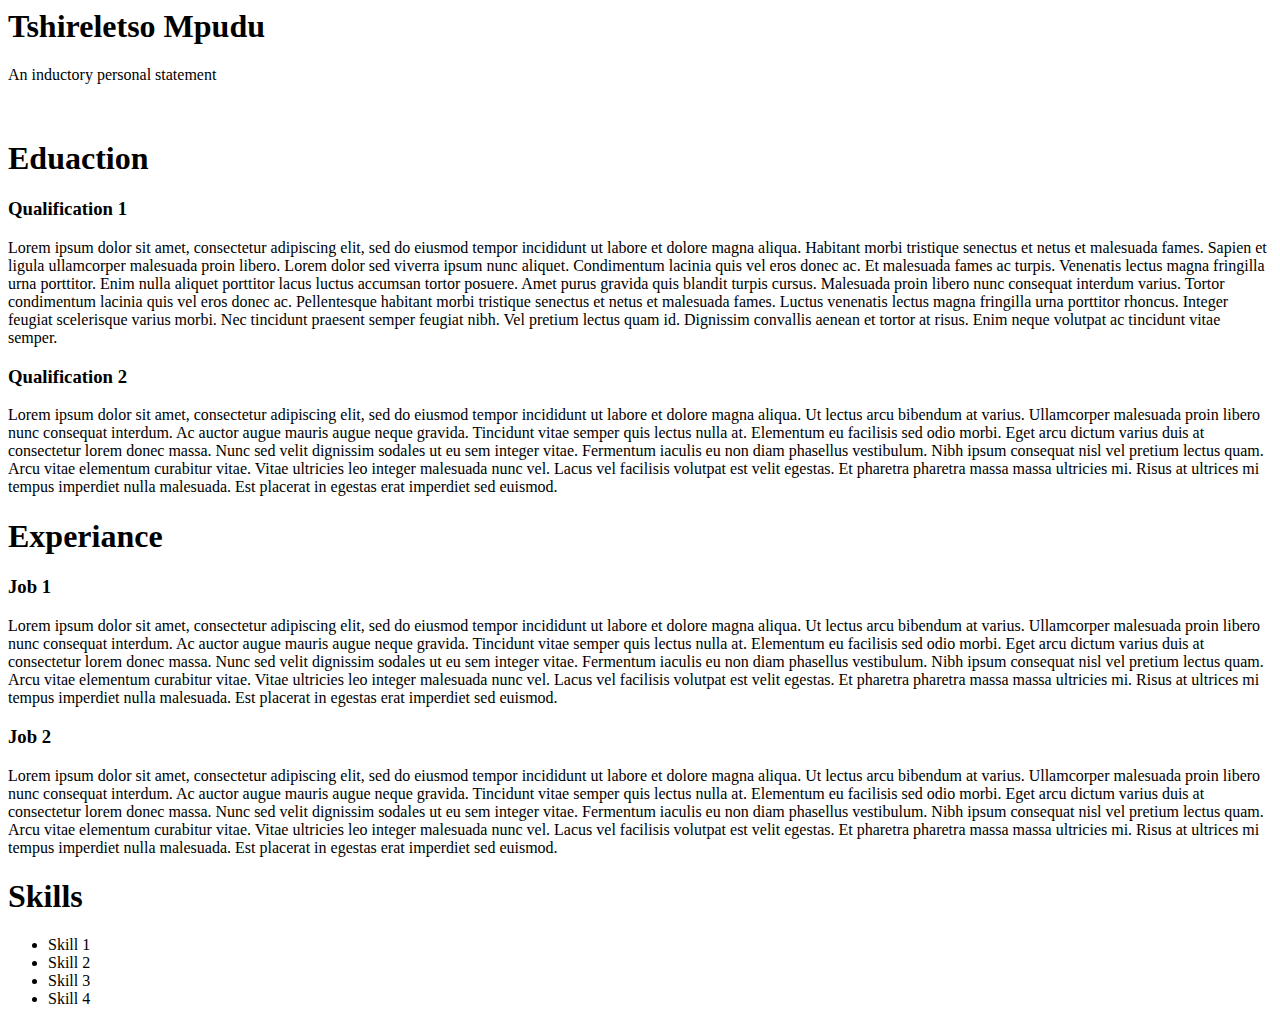
<file: Resume 1.html>
<DOCTYPE html>
    <html>
        <head>
            <title>My digital resume</title>
        </head>
        <body>
         <h1>Tshireletso Mpudu</h1> 
         <p> An inductory personal statement</p>  
        <br>
    
        <h1>Eduaction</h1>

        <h3>Qualification 1</h3>  
        <p>Lorem ipsum dolor sit amet, consectetur adipiscing elit, sed do eiusmod tempor incididunt ut labore et dolore magna aliqua. Habitant morbi tristique senectus et netus et malesuada fames. Sapien et ligula ullamcorper malesuada proin libero. Lorem dolor sed viverra ipsum nunc aliquet. Condimentum lacinia quis vel eros donec ac. Et malesuada fames ac turpis. Venenatis lectus magna fringilla urna porttitor. Enim nulla aliquet porttitor lacus luctus accumsan tortor posuere. Amet purus gravida quis blandit turpis cursus. Malesuada proin libero nunc consequat interdum varius. Tortor condimentum lacinia quis vel eros donec ac. Pellentesque habitant morbi tristique senectus et netus et malesuada fames. Luctus venenatis lectus magna fringilla urna porttitor rhoncus. Integer feugiat scelerisque varius morbi. Nec tincidunt praesent semper feugiat nibh. Vel pretium lectus quam id. Dignissim convallis aenean et tortor at risus. Enim neque volutpat ac tincidunt vitae semper.</p>
        
    <h3>Qualification 2</h3>

    <p>Lorem ipsum dolor sit amet, consectetur adipiscing elit, sed do eiusmod tempor incididunt ut labore et dolore magna aliqua. Ut lectus arcu bibendum at varius. Ullamcorper malesuada proin libero nunc consequat interdum. Ac auctor augue mauris augue neque gravida. Tincidunt vitae semper quis lectus nulla at. Elementum eu facilisis sed odio morbi. Eget arcu dictum varius duis at consectetur lorem donec massa. Nunc sed velit dignissim sodales ut eu sem integer vitae. Fermentum iaculis eu non diam phasellus vestibulum. Nibh ipsum consequat nisl vel pretium lectus quam. Arcu vitae elementum curabitur vitae. Vitae ultricies leo integer malesuada nunc vel. Lacus vel facilisis volutpat est velit egestas. Et pharetra pharetra massa massa ultricies mi. Risus at ultrices mi tempus imperdiet nulla malesuada. Est placerat in egestas erat imperdiet sed euismod.</p>
   
    <h1>Experiance</h1>

    <h3>Job 1</h3>

<p>Lorem ipsum dolor sit amet, consectetur adipiscing elit, sed do eiusmod tempor incididunt ut labore et dolore magna aliqua. Ut lectus arcu bibendum at varius. Ullamcorper malesuada proin libero nunc consequat interdum. Ac auctor augue mauris augue neque gravida. Tincidunt vitae semper quis lectus nulla at. Elementum eu facilisis sed odio morbi. Eget arcu dictum varius duis at consectetur lorem donec massa. Nunc sed velit dignissim sodales ut eu sem integer vitae. Fermentum iaculis eu non diam phasellus vestibulum. Nibh ipsum consequat nisl vel pretium lectus quam. Arcu vitae elementum curabitur vitae. Vitae ultricies leo integer malesuada nunc vel. Lacus vel facilisis volutpat est velit egestas. Et pharetra pharetra massa massa ultricies mi. Risus at ultrices mi tempus imperdiet nulla malesuada. Est placerat in egestas erat imperdiet sed euismod.</p>

<h3>Job 2</h3>

<p>Lorem ipsum dolor sit amet, consectetur adipiscing elit, sed do eiusmod tempor incididunt ut labore et dolore magna aliqua. Ut lectus arcu bibendum at varius. Ullamcorper malesuada proin libero nunc consequat interdum. Ac auctor augue mauris augue neque gravida. Tincidunt vitae semper quis lectus nulla at. Elementum eu facilisis sed odio morbi. Eget arcu dictum varius duis at consectetur lorem donec massa. Nunc sed velit dignissim sodales ut eu sem integer vitae. Fermentum iaculis eu non diam phasellus vestibulum. Nibh ipsum consequat nisl vel pretium lectus quam. Arcu vitae elementum curabitur vitae. Vitae ultricies leo integer malesuada nunc vel. Lacus vel facilisis volutpat est velit egestas. Et pharetra pharetra massa massa ultricies mi. Risus at ultrices mi tempus imperdiet nulla malesuada. Est placerat in egestas erat imperdiet sed euismod.</p>
<h1>Skills</h1>

<ul>
    <li>Skill 1</li>
    <li>Skill 2</li>
    <li>Skill 3</li>
    <li>Skill 4</li>
</ul>
        </body>
    </html>
</file>
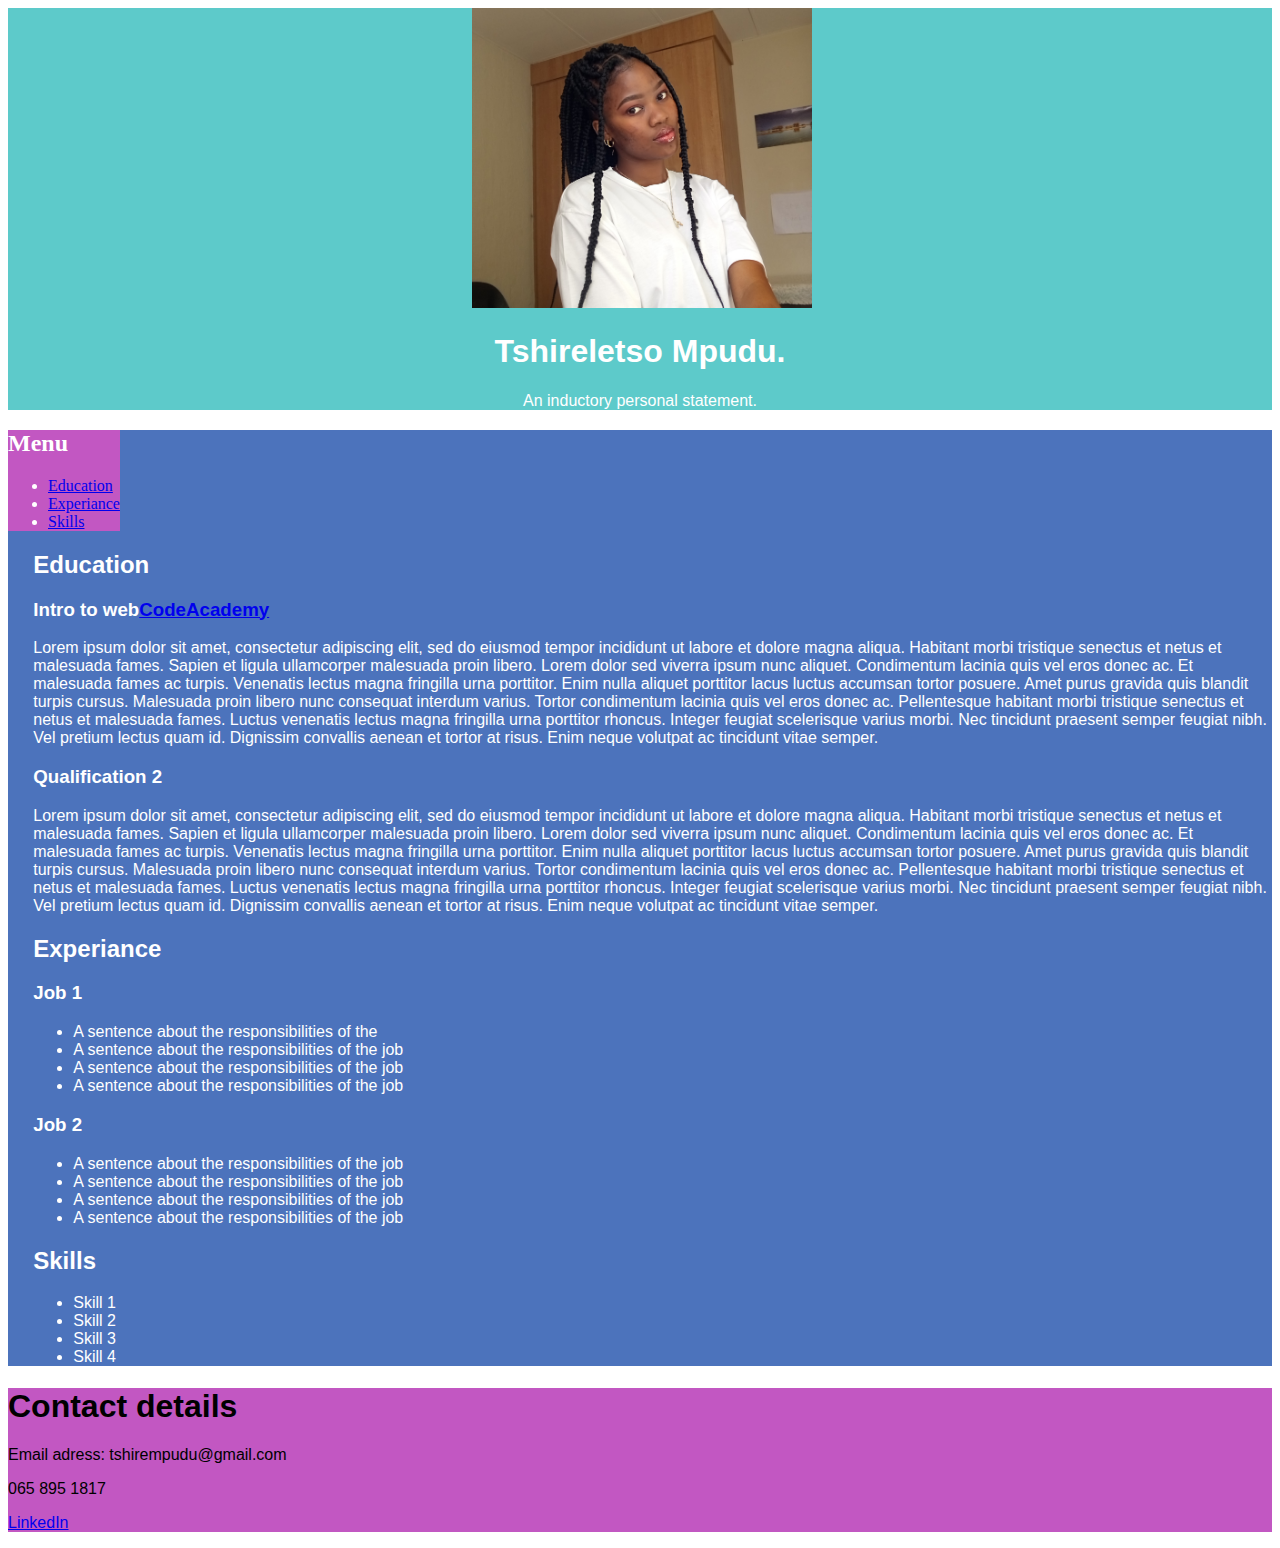
<file: Resume4.html>
<DOCTYPE! html>
    <html>
    <head>
        <!--This is the name of my title/webite's tab-->
        <title>My digital resume</title>
        <link rel="stylesheet" href="CSS/stylesheet.css" />
    </head>

    <!--Body-->
    <body>
        <header class="heading">
            <image class="myImage"></image>
            <img src="image\MY PROFILE PHOTO.JPG" alt="my profile photo" height="300px" weidth="300px">
            <h1>Tshireletso Mpudu.</h1>
            <p>An inductory personal statement.</p>
        </header>

        <!--Section-->
        <section class="content">
            <aside class="Menu">
                <!--This is to aside Menu heading and the nav content to the side-->
                <div id="nav">
                    <h2>Menu</h2>
                    <ul>
                        <li><a href="education">Education</a></li>
                        <li><a href="experiance">Experiance</a></li>
                        <li><a href="skills">Skills</a></li>
                    </ul>
                </div>
            </aside>

            <article>
                <!--This is my main content-->
                <h2 id="education">Education</h2>

                <h3>Intro to web<a href="codeacademy">CodeAcademy</a></h3>
                <p>Lorem ipsum dolor sit amet, consectetur adipiscing elit, sed do eiusmod tempor incididunt ut labore
                    et dolore magna aliqua. Habitant morbi tristique senectus et netus et malesuada fames. Sapien et
                    ligula ullamcorper malesuada proin libero. Lorem dolor sed viverra ipsum nunc aliquet. Condimentum
                    lacinia quis vel eros donec ac. Et malesuada fames ac turpis. Venenatis lectus magna fringilla urna
                    porttitor. Enim nulla aliquet porttitor lacus luctus accumsan tortor posuere. Amet purus gravida
                    quis blandit turpis cursus. Malesuada proin libero nunc consequat interdum varius. Tortor
                    condimentum lacinia quis vel eros donec ac. Pellentesque habitant morbi tristique senectus et netus
                    et malesuada fames. Luctus venenatis lectus magna fringilla urna porttitor rhoncus. Integer feugiat
                    scelerisque varius morbi. Nec tincidunt praesent semper feugiat nibh. Vel pretium lectus quam id.
                    Dignissim convallis aenean et tortor at risus. Enim neque volutpat ac tincidunt vitae semper.</p>

                <h3>Qualification 2</h3>
                <p>Lorem ipsum dolor sit amet, consectetur adipiscing elit, sed do eiusmod tempor incididunt ut labore
                    et dolore magna aliqua. Habitant morbi tristique senectus et netus et malesuada fames. Sapien et
                    ligula ullamcorper malesuada proin libero. Lorem dolor sed viverra ipsum nunc aliquet. Condimentum
                    lacinia quis vel eros donec ac. Et malesuada fames ac turpis. Venenatis lectus magna fringilla urna
                    porttitor. Enim nulla aliquet porttitor lacus luctus accumsan tortor posuere. Amet purus gravida
                    quis blandit turpis cursus. Malesuada proin libero nunc consequat interdum varius. Tortor
                    condimentum lacinia quis vel eros donec ac. Pellentesque habitant morbi tristique senectus et netus
                    et malesuada fames. Luctus venenatis lectus magna fringilla urna porttitor rhoncus. Integer feugiat
                    scelerisque varius morbi. Nec tincidunt praesent semper feugiat nibh. Vel pretium lectus quam id.
                    Dignissim convallis aenean et tortor at risus. Enim neque volutpat ac tincidunt vitae semper.</p>

                <h2>Experiance</h2>

                <h3>Job 1</h3>
                <ul>
                    <li>A sentence about the responsibilities of the</li>
                    <li>A sentence about the responsibilities of the job</li>
                    <li>A sentence about the responsibilities of the job</li>
                    <li>A sentence about the responsibilities of the job</li>
                </ul>

                <h3>Job 2</h3>
                <ul>
                    <li>A sentence about the responsibilities of the job</li>
                    <li>A sentence about the responsibilities of the job</li>
                    <li>A sentence about the responsibilities of the job</li>
                    <li>A sentence about the responsibilities of the job</li>
                </ul>

                <h2>Skills</h2>
                <ul>
                    <li>Skill 1</li>
                    <li>Skill 2</li>
                    <li>Skill 3</li>
                    <li>Skill 4</li>
                </ul>
            </article>
        </section>

        <footer>
            <!--This is the end of my website-->
            <h1>Contact details</h1>

            <p>Email adress: tshirempudu@gmail.com</p>
            <p>065 895 1817</p>
            <p><a href="linkedin">LinkedIn</a></p>
            <p></p>
        </footer>

    </body>
    </html>
</file>
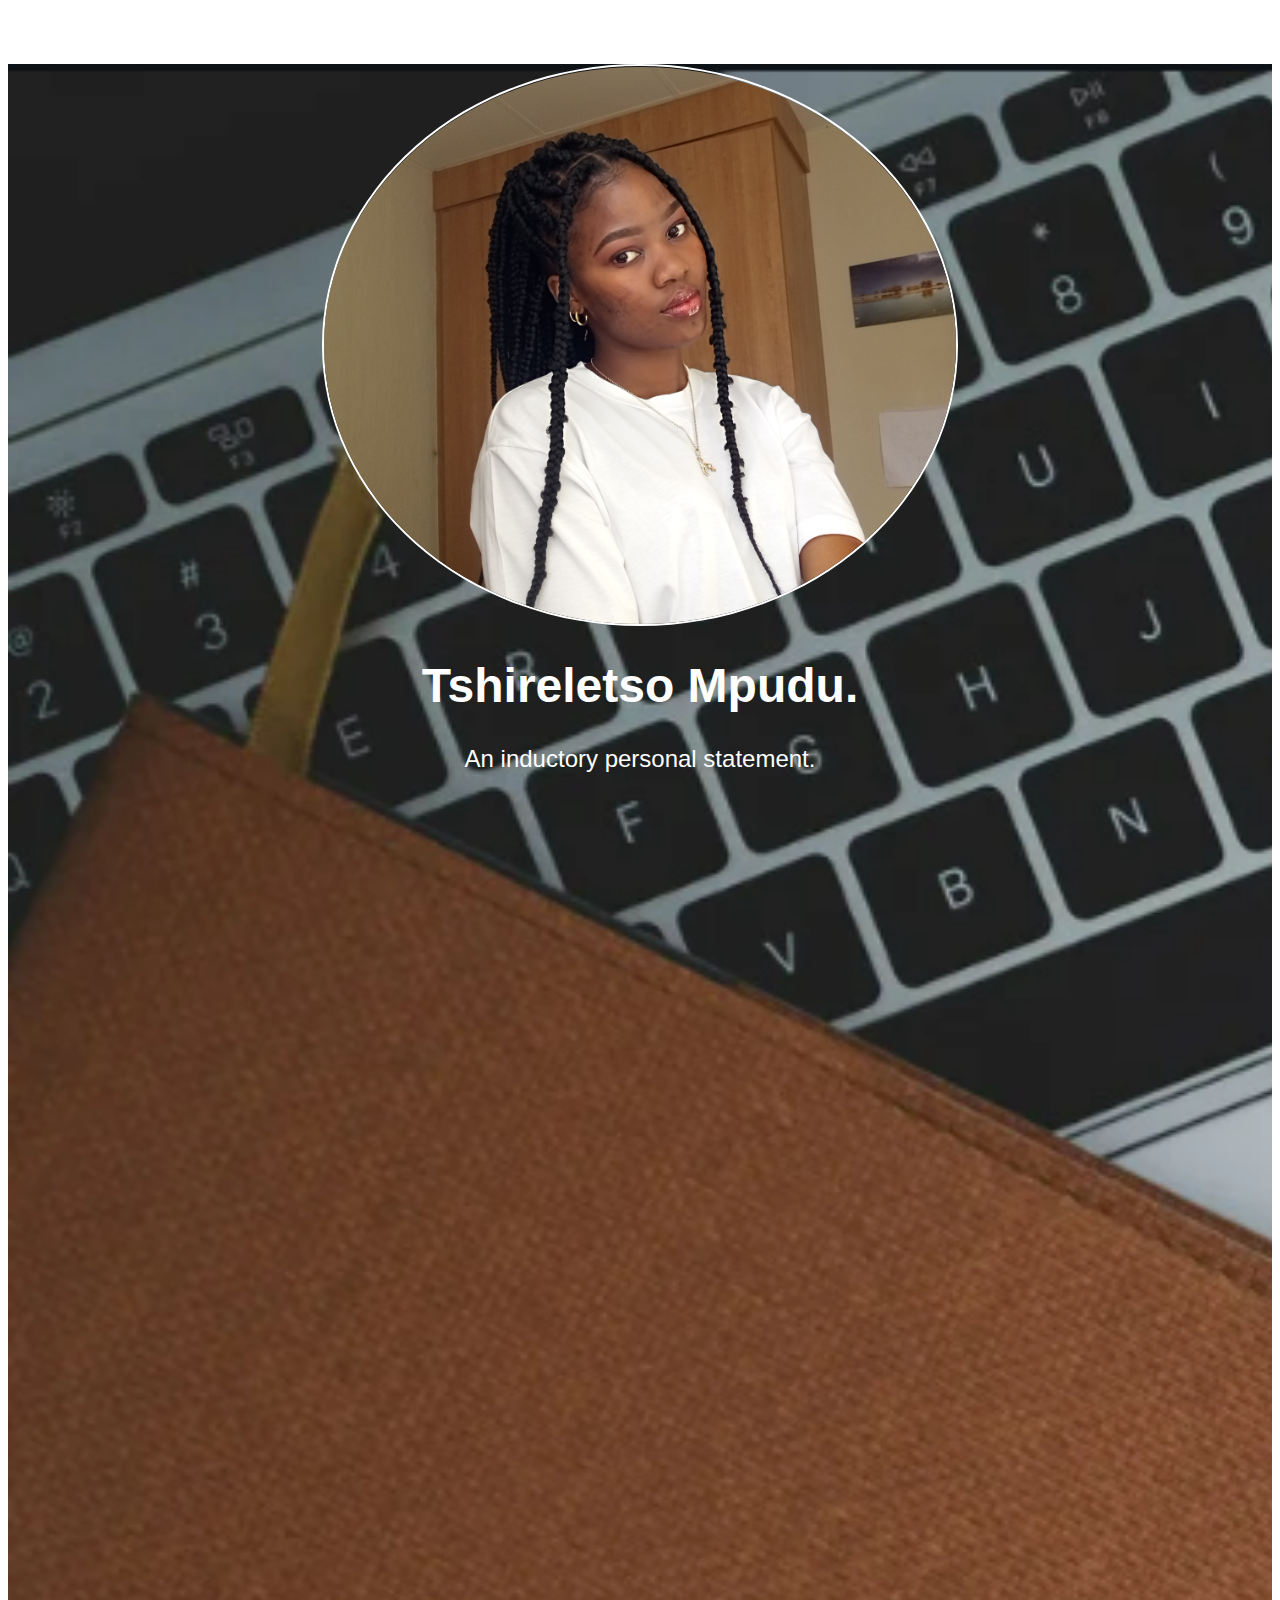
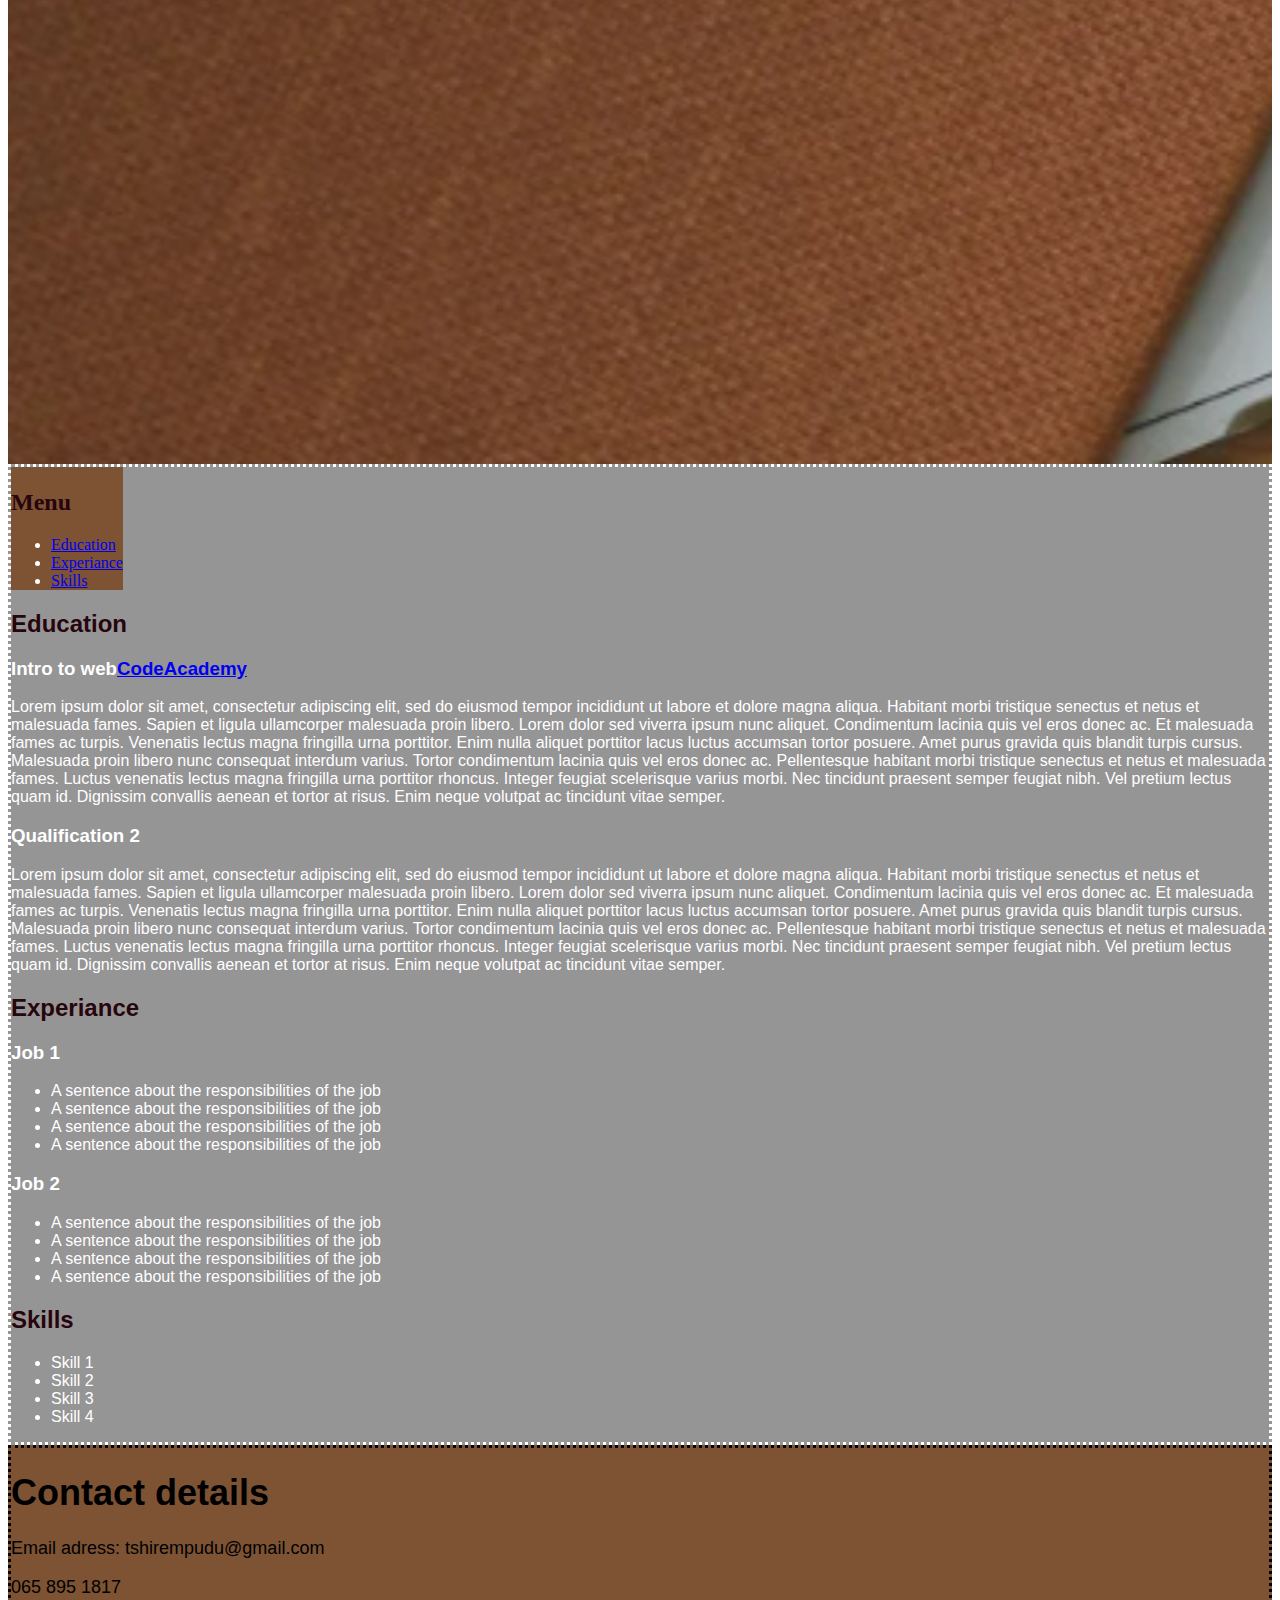
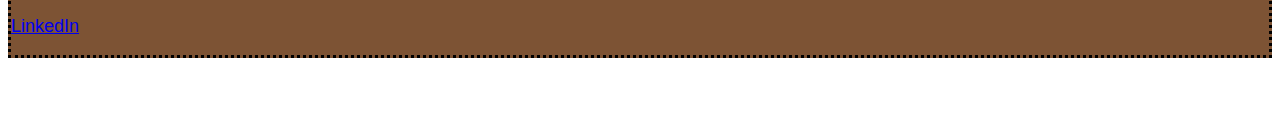
<file: Resume5.html>
<DOCTYPE! html>
    <html>
    <head>
        <!--This is the name of my title/webite's tab-->
        <title>My digital resume</title>
        <link rel="stylesheet" href="CSS/stylesheet5.css" />
    </head>
    
    <!--Body-->
    <body>
        <header class="heading">
            <!-- <image class="myImage"></image> -->
            <img src="image\MY PROFILE PHOTO.JPG" alt="my profile photo" height="35%" weidth="35%">
            <h1>Tshireletso Mpudu.</h1>
            <p>An inductory personal statement.</p>
        </header>

        <!--Section-->
        <section class="content">
            <aside class="menu">
                <!--This is to aside Menu heading and the nav content to the side-->
                <div id="nav">
                    <h2>Menu</h2>
                    <ul>
                        <li><a href="education">Education</a></li>
                        <li><a href="experiance">Experiance</a></li>
                        <li><a href="skills">Skills</a></li>
                    </ul>
                </div>
            </aside>

            <article>
                <!--This is my main content-->
                <h2 id="education">Education</h2>

                <h3>Intro to web<a href="codeacademy">CodeAcademy</a></h3>
                <p>Lorem ipsum dolor sit amet, consectetur adipiscing elit, sed do eiusmod tempor incididunt ut labore
                    et dolore magna aliqua. Habitant morbi tristique senectus et netus et malesuada fames. Sapien et
                    ligula ullamcorper malesuada proin libero. Lorem dolor sed viverra ipsum nunc aliquet. Condimentum
                    lacinia quis vel eros donec ac. Et malesuada fames ac turpis. Venenatis lectus magna fringilla urna
                    porttitor. Enim nulla aliquet porttitor lacus luctus accumsan tortor posuere. Amet purus gravida
                    quis blandit turpis cursus. Malesuada proin libero nunc consequat interdum varius. Tortor
                    condimentum lacinia quis vel eros donec ac. Pellentesque habitant morbi tristique senectus et netus
                    et malesuada fames. Luctus venenatis lectus magna fringilla urna porttitor rhoncus. Integer feugiat
                    scelerisque varius morbi. Nec tincidunt praesent semper feugiat nibh. Vel pretium lectus quam id.
                    Dignissim convallis aenean et tortor at risus. Enim neque volutpat ac tincidunt vitae semper.</p>

                <h3>Qualification 2</h3>
                <p>Lorem ipsum dolor sit amet, consectetur adipiscing elit, sed do eiusmod tempor incididunt ut labore
                    et dolore magna aliqua. Habitant morbi tristique senectus et netus et malesuada fames. Sapien et
                    ligula ullamcorper malesuada proin libero. Lorem dolor sed viverra ipsum nunc aliquet. Condimentum
                    lacinia quis vel eros donec ac. Et malesuada fames ac turpis. Venenatis lectus magna fringilla urna
                    porttitor. Enim nulla aliquet porttitor lacus luctus accumsan tortor posuere. Amet purus gravida
                    quis blandit turpis cursus. Malesuada proin libero nunc consequat interdum varius. Tortor
                    condimentum lacinia quis vel eros donec ac. Pellentesque habitant morbi tristique senectus et netus
                    et malesuada fames. Luctus venenatis lectus magna fringilla urna porttitor rhoncus. Integer feugiat
                    scelerisque varius morbi. Nec tincidunt praesent semper feugiat nibh. Vel pretium lectus quam id.
                    Dignissim convallis aenean et tortor at risus. Enim neque volutpat ac tincidunt vitae semper.</p>

                <h2>Experiance</h2>

                <h3>Job 1</h3>
                <ul>
                    <li>A sentence about the responsibilities of the job</li>
                    <li>A sentence about the responsibilities of the job</li>
                    <li>A sentence about the responsibilities of the job</li>
                    <li>A sentence about the responsibilities of the job</li>
                </ul>

                <h3>Job 2</h3>
                <ul>
                    <li>A sentence about the responsibilities of the job</li>
                    <li>A sentence about the responsibilities of the job</li>
                    <li>A sentence about the responsibilities of the job</li>
                    <li>A sentence about the responsibilities of the job</li>
                </ul>

                <h2>Skills</h2>
                <ul>
                    <li>Skill 1</li>
                    <li>Skill 2</li>
                    <li>Skill 3</li>
                    <li>Skill 4</li>
                </ul>
            </article>
        </section>

        <footer>
            <!--This is the end of my website-->
            <h1>Contact details</h1>

            <p>Email adress: tshirempudu@gmail.com</p>
            <p>065 895 1817</p>
            <p><a href="linkedin">LinkedIn</a></p>
        </footer>

    </body>
    </html>
</file>
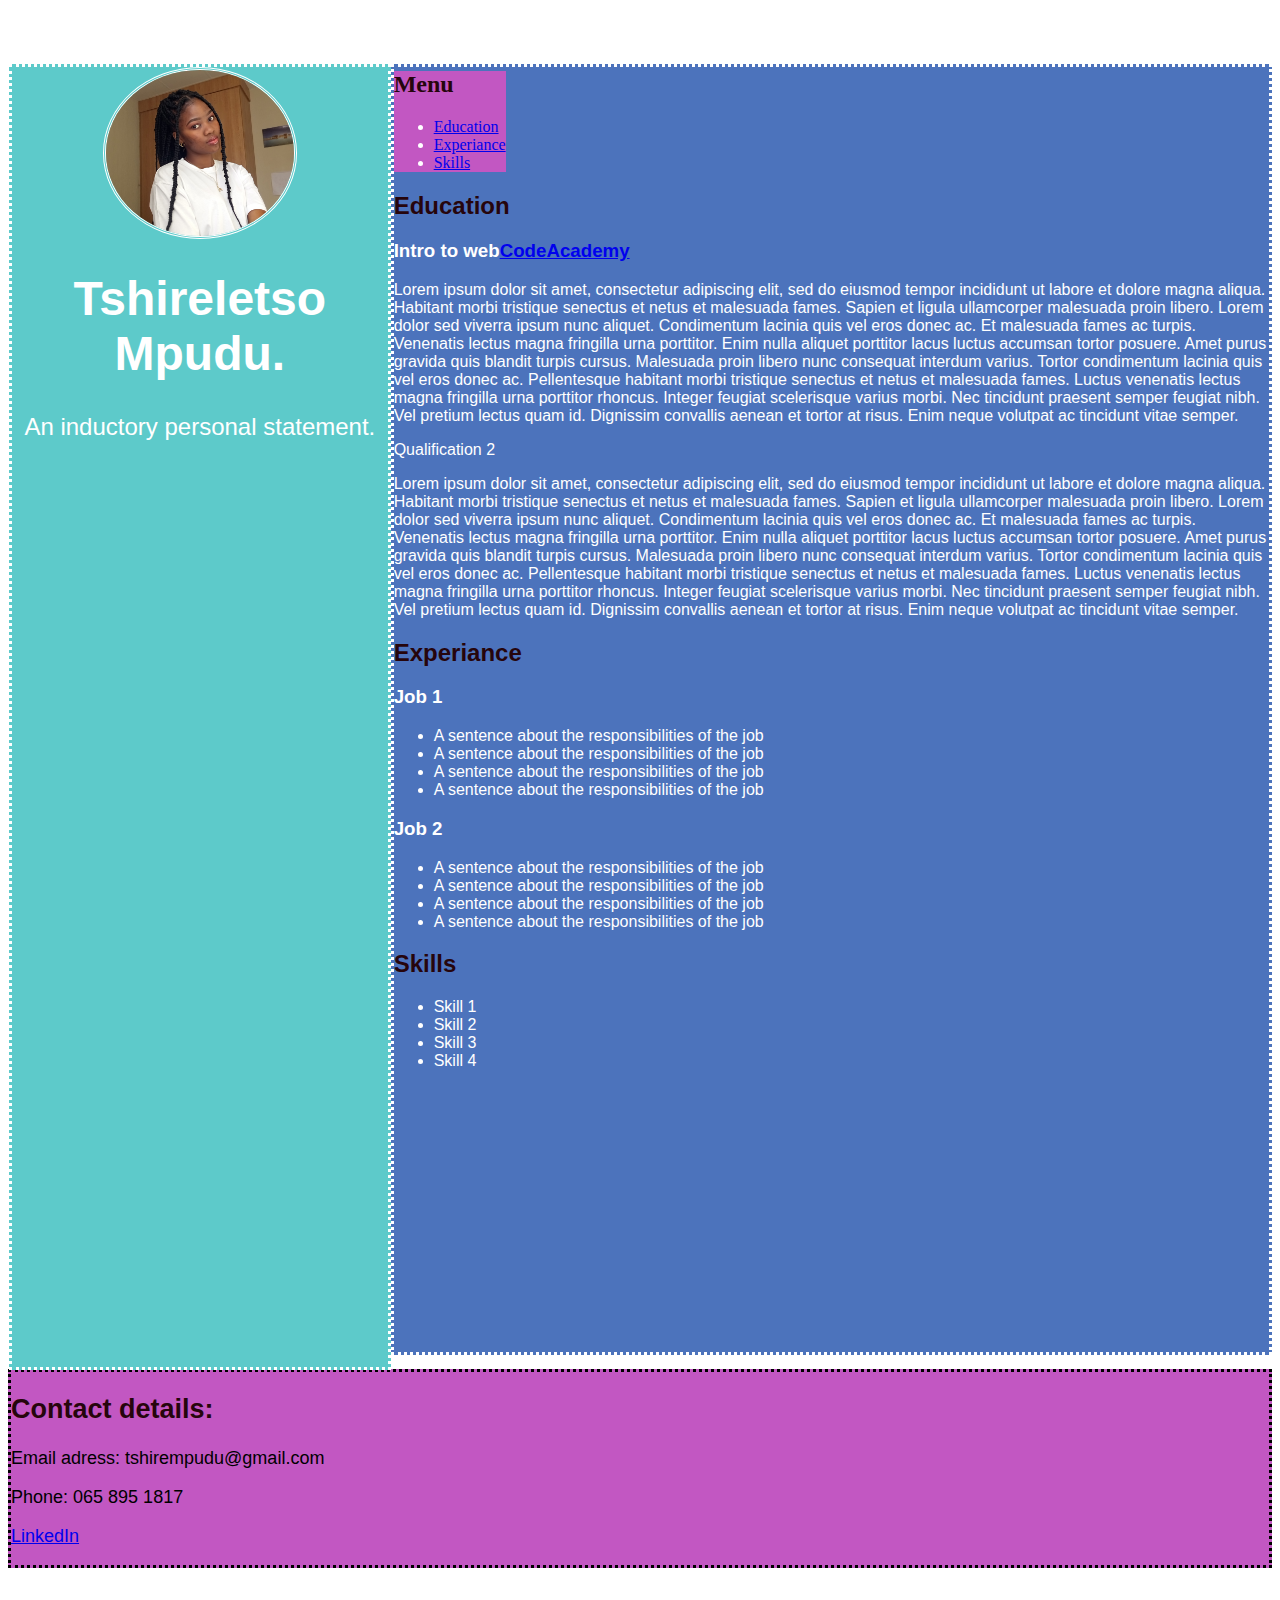
<file: Resume6.html>
<DOCTYPE! html>
    <html>

    <head>
        <!--This is the name of my title/webite's tab-->
        <title>My digital resume</title>
        <link rel="stylesheet" href="CSS\stylesheet3.css" />
    </head>

    <!--Body-->

    <body>
        <section class="split1" id="bottomCover">
            <!--This slpits both of my sections-->
            <section>
                <header class="heading">
                    <!-- <image class="myImage"></image> -->
                    <img src="image\MY PROFILE PHOTO.JPG" alt="my profile photo" height="100%" weidth="100%">
                    <h1>Tshireletso Mpudu.</h1>
                    <p>An inductory personal statement.</p>
                    </div>
                </header>

            </section>

            <!--Section-->
            <section class="content">
                <aside class="menu">
                    <!--This is to aside Menu heading and the nav content to the side-->
                    <div id="nav">
                        <h2>Menu</h2>
                        <ul>
                            <li><a href="#education">Education</a></li>
                            <li><a href="#experiance">Experiance</a></li>
                            <li><a href="#skills">Skills</a></li>
                        </ul>
                    </div>
                </aside>

                <article>
                    <!--This is my main content-->
                    <h2 id="education">Education</h2>

                    <h3>Intro to web<a href="codeacademy">CodeAcademy</a></h3>
                    <p>Lorem ipsum dolor sit amet, consectetur adipiscing elit, sed do eiusmod tempor incididunt ut
                        labore
                        et dolore magna aliqua. Habitant morbi tristique senectus et netus et malesuada fames. Sapien et
                        ligula ullamcorper malesuada proin libero. Lorem dolor sed viverra ipsum nunc aliquet.
                        Condimentum
                        lacinia quis vel eros donec ac. Et malesuada fames ac turpis. Venenatis lectus magna fringilla
                        urna
                        porttitor. Enim nulla aliquet porttitor lacus luctus accumsan tortor posuere. Amet purus gravida
                        quis blandit turpis cursus. Malesuada proin libero nunc consequat interdum varius. Tortor
                        condimentum lacinia quis vel eros donec ac. Pellentesque habitant morbi tristique senectus et
                        netus
                        et malesuada fames. Luctus venenatis lectus magna fringilla urna porttitor rhoncus. Integer
                        feugiat
                        scelerisque varius morbi. Nec tincidunt praesent semper feugiat nibh. Vel pretium lectus quam
                        id.
                        Dignissim convallis aenean et tortor at risus. Enim neque volutpat ac tincidunt vitae semper.
                    </p>

                    <h3n>Qualification 2</h3>
                        <p>Lorem ipsum dolor sit amet, consectetur adipiscing elit, sed do eiusmod tempor incididunt ut
                            labore
                            et dolore magna aliqua. Habitant morbi tristique senectus et netus et malesuada fames.
                            Sapien et
                            ligula ullamcorper malesuada proin libero. Lorem dolor sed viverra ipsum nunc aliquet.
                            Condimentum
                            lacinia quis vel eros donec ac. Et malesuada fames ac turpis. Venenatis lectus magna
                            fringilla
                            urna
                            porttitor. Enim nulla aliquet porttitor lacus luctus accumsan tortor posuere. Amet purus
                            gravida
                            quis blandit turpis cursus. Malesuada proin libero nunc consequat interdum varius. Tortor
                            condimentum lacinia quis vel eros donec ac. Pellentesque habitant morbi tristique senectus
                            et
                            netus
                            et malesuada fames. Luctus venenatis lectus magna fringilla urna porttitor rhoncus. Integer
                            feugiat
                            scelerisque varius morbi. Nec tincidunt praesent semper feugiat nibh. Vel pretium lectus
                            quam
                            id.
                            Dignissim convallis aenean et tortor at risus. Enim neque volutpat ac tincidunt vitae
                            semper.
                        </p>

                        <h2>Experiance</h2>

                        <h3>Job 1</h3>
                        <ul>
                            <li>A sentence about the responsibilities of the job</li>
                            <li>A sentence about the responsibilities of the job</li>
                            <li>A sentence about the responsibilities of the job</li>
                            <li>A sentence about the responsibilities of the job</li>
                        </ul>

                        <h3>Job 2</h3>
                        <ul>
                            <li>A sentence about the responsibilities of the job</li>
                            <li>A sentence about the responsibilities of the job</li>
                            <li>A sentence about the responsibilities of the job</li>
                            <li>A sentence about the responsibilities of the job</li>
                        </ul>

                        <h2>Skills</h2>
                        <ul>
                            <li>Skill 1</li>
                            <li>Skill 2</li>
                            <li>Skill 3</li>
                            <li>Skill 4</li>
                        </ul>
                </article>
            </section>
        </section>

        <footer>
            <!--This is the end of my website-->
            <h2>Contact details:</h2>

            <p>Email adress: tshirempudu@gmail.com</p>
            <p>Phone: 065 895 1817</p>
            <p><a href="linkedin">LinkedIn</a></p>
        </footer>
    </body>

    </html>
</file>
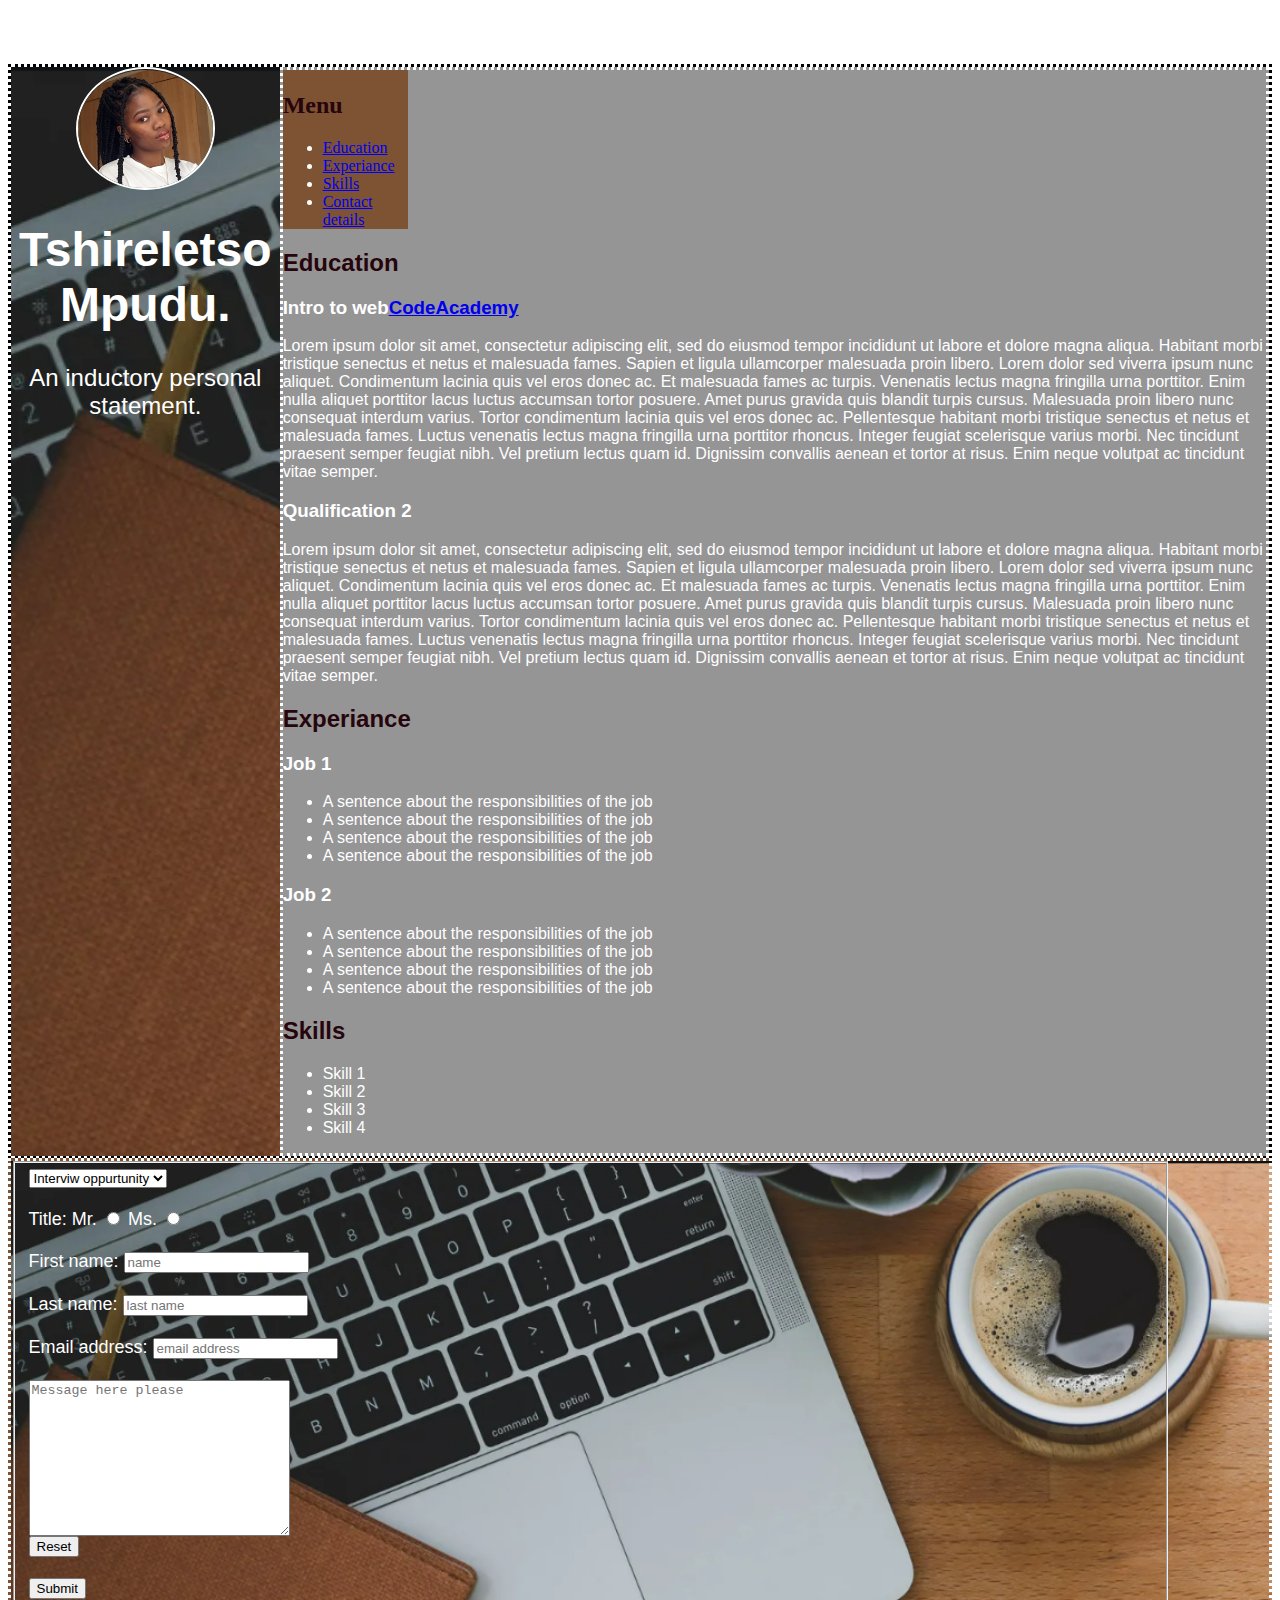
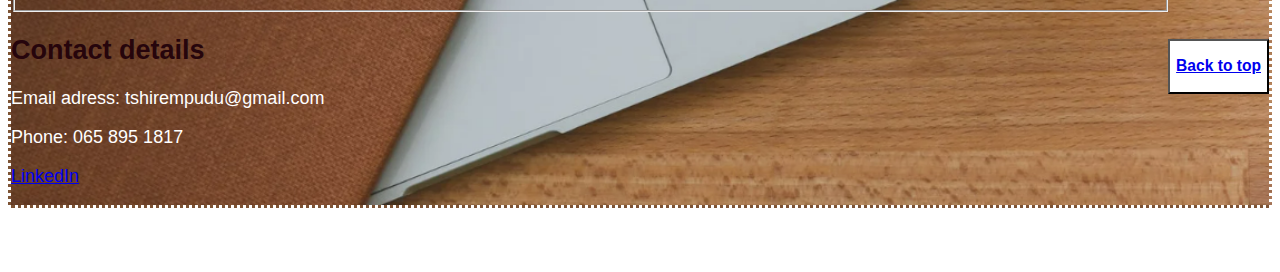
<file: Resume7-2.html>
<DOCTYPE! html>
    <html>

    <head>
        <!--This is the name of my title/webite's tab-->
        <title>My digital resume</title>
        <link rel="stylesheet" href="CSS\stylesheet7-2.css" />

    </head>

    <!--Body-->
    <body>
        <section class="split1" id="bottomCover">
            <!--This slpits both of my sections-->
            <section>
                <header class="heading">
                    <!--Optimising my profile photo-->
                    <picture>
                        <source srcset="./image/default.jpg" media="(max-width: 900px)">
                        <source srcset="./image/small.jpg" media="(max-width: 1350px)">
                        <img src="./image/profile.JPG" alt="profile" width="50%" height="50%"> 
                    </picture>
                    
                    <h1>Tshireletso Mpudu.</h1>
                    <p>An inductory personal statement.</p>
                    </div>
                </header>
            </section>

            <!--Section-->
            <section class="content">
                <aside class="menu">
                    <!--This is to aside Menu heading and the nav content to the side-->
                    <div id="nav">
                        <h2>Menu</h2>
                        <ul>
                            <li><a href="#education">Education</a></li>
                            <li><a href="#experiance">Experiance</a></li>
                            <li><a href="#skills">Skills</a></li>
                            <li><a href="#contact details">Contact details</a></li>
                        </ul>
                    </div>
                </aside>

                <article>
                    <!--This is my main content-->
                    <h2 id="education">Education</h2>
                    
                    <h3>Intro to web<a href="codeacademy">CodeAcademy</a></h3>
                    <p>Lorem ipsum dolor sit amet, consectetur adipiscing elit, sed do eiusmod tempor incididunt ut
                        labore
                        et dolore magna aliqua. Habitant morbi tristique senectus et netus et malesuada fames.
                        Sapien et
                        ligula ullamcorper malesuada proin libero. Lorem dolor sed viverra ipsum nunc aliquet.
                        Condimentum
                        lacinia quis vel eros donec ac. Et malesuada fames ac turpis. Venenatis lectus magna
                        fringilla
                        urna
                        porttitor. Enim nulla aliquet porttitor lacus luctus accumsan tortor posuere. Amet purus
                        gravida
                        quis blandit turpis cursus. Malesuada proin libero nunc consequat interdum varius. Tortor
                        condimentum lacinia quis vel eros donec ac. Pellentesque habitant morbi tristique senectus
                        et
                        netus
                        et malesuada fames. Luctus venenatis lectus magna fringilla urna porttitor rhoncus. Integer
                        feugiat
                        scelerisque varius morbi. Nec tincidunt praesent semper feugiat nibh. Vel pretium lectus
                        quam
                        id.
                        Dignissim convallis aenean et tortor at risus. Enim neque volutpat ac tincidunt vitae
                        semper.
                    </p>

                    <h3>Qualification 2</h3>

                    <p>Lorem ipsum dolor sit amet, consectetur adipiscing elit, sed do eiusmod tempor incididunt
                        ut
                        labore
                        et dolore magna aliqua. Habitant morbi tristique senectus et netus et malesuada fames.
                        Sapien et
                        ligula ullamcorper malesuada proin libero. Lorem dolor sed viverra ipsum nunc aliquet.
                        Condimentum
                        lacinia quis vel eros donec ac. Et malesuada fames ac turpis. Venenatis lectus magna
                        fringilla
                        urna
                        porttitor. Enim nulla aliquet porttitor lacus luctus accumsan tortor posuere. Amet purus
                        gravida
                        quis blandit turpis cursus. Malesuada proin libero nunc consequat interdum varius.
                        Tortor
                        condimentum lacinia quis vel eros donec ac. Pellentesque habitant morbi tristique
                        senectus et
                        netus
                        et malesuada fames. Luctus venenatis lectus magna fringilla urna porttitor rhoncus.
                        Integer
                        feugiat
                        scelerisque varius morbi. Nec tincidunt praesent semper feugiat nibh. Vel pretium lectus
                        quam
                        id.
                        Dignissim convallis aenean et tortor at risus. Enim neque volutpat ac tincidunt vitae
                        semper.
                    </p>

                    <h2 id="experiance">Experiance</h2>

                    <h3>Job 1</h3>
                    <ul>
                        <li>A sentence about the responsibilities of the job</li>
                        <li>A sentence about the responsibilities of the job</li>
                        <li>A sentence about the responsibilities of the job</li>
                        <li>A sentence about the responsibilities of the job</li>
                    </ul>

                    <h3>Job 2</h3>
                    <ul>
                        <li>A sentence about the responsibilities of the job</li>
                        <li>A sentence about the responsibilities of the job</li>
                        <li>A sentence about the responsibilities of the job</li>
                        <li>A sentence about the responsibilities of the job</li>
                    </ul>

                    <h2 id="skills">Skills</h2>
                    <ul>
                        <li>Skill 1</li>
                        <li>Skill 2</li>
                        <li>Skill 3</li>
                        <li>Skill 4</li>
                    </ul>
                </article>
            </section>
        </section>

        <!--Footer-->
        <footer>
            <!--This button takes the viewr back to the start of my resume-->
            <button id="button">
                <h3><a href="#heading" id="back-a">Back to top</a></h3>
            </button>

            <!-------------------------------------------------The begging of form--------------------------------------------------------------->
            <form action="https://formsubmit.co/tshirempudu@gmail.com" method="POST">
                <fieldset>

                <!--This gives the sender multiple choices to select from-->
                <select name="subject" id="subject">
                    <option value="interview">Interviw oppurtunity</option>
                    <option value="recruiter">Recruiter</option>
                    <option value="website feedback">Website feedback</option>
                </select>
                <br>
                <br>

                <div>
                    <!--This div nest the following content-->
                    <div>
                        <!--The following are my radio buttons-->
                        <label for="title">Title:</label>

                        <label for=" title">Mr.</label>
                        <input type="radio" name="title" value="Mr." id="Mr.">

                        <lable for="title">Ms.</lable>
                        <input type="radio" name="title" value="Ms." id="Ms.">
                    </div>
                    <br>

                    <div>
                        <!--Name and surname for the sender-->
                        <label for="firtst name">First name:</label>
                        <input type="text" id="firts name" name="First name" placeholder="name" required>
                        <br>
                        <br>

                        <div>
                            <label for="last name">Last name:</label>
                            <input type="text" id="last name" name="Last name" required placeholder="last name"
                                required>
                        </div>
                        <br>

                        <div>
                            <!--This for the snder to put their email-->
                            <lable for="email address">Email address:</lable>
                            <input type="text" id="email adress" placeholder="email address" required>
                        </div>
                        <br>

                        <!--This is where the sender writes their request-->
                        <textarea name="message" id="text" cols="30" rows="10" placeholder="Message here please"
                            required></textarea>
                        <br>

                        <!--This is for the sender to reset their input-->
                        <div>
                            <input type="reset">
                        </div>
                        <br>

                        <!--This is for the sender to submit their input when done-->
                        <div>
                            <input type="submit">
                        </div>
                    </div>
                </fieldset>
            </form>
            <!----------------------------------------------------End of form--------------------------------------------------------------------->

            <h2 id="contact details">Contact details</h2>
            <!--This includes my contact details-->

            <p>Email adress: tshirempudu@gmail.com</p>
            <p>Phone: 065 895 1817</p>
            <p><a href="linkedin">LinkedIn</a></p>
        </footer>

    </body>
    </html>
</file>
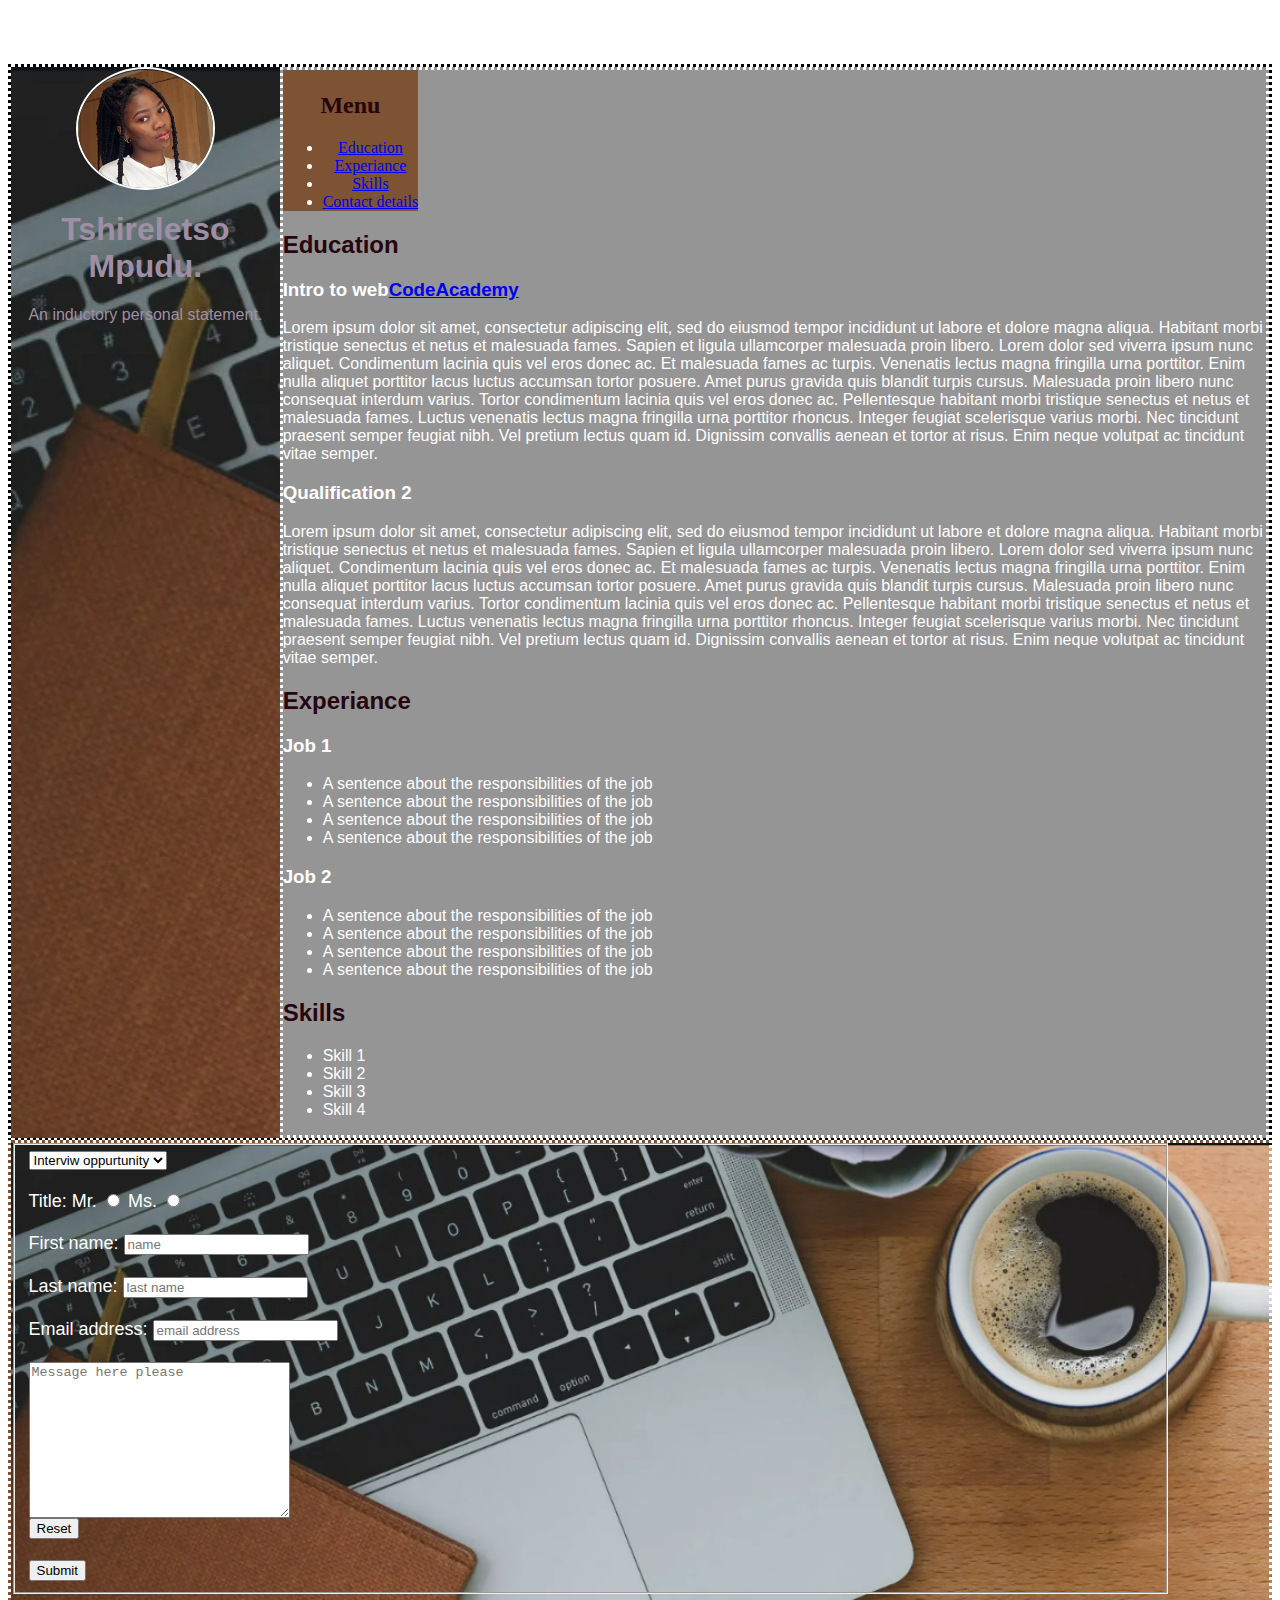
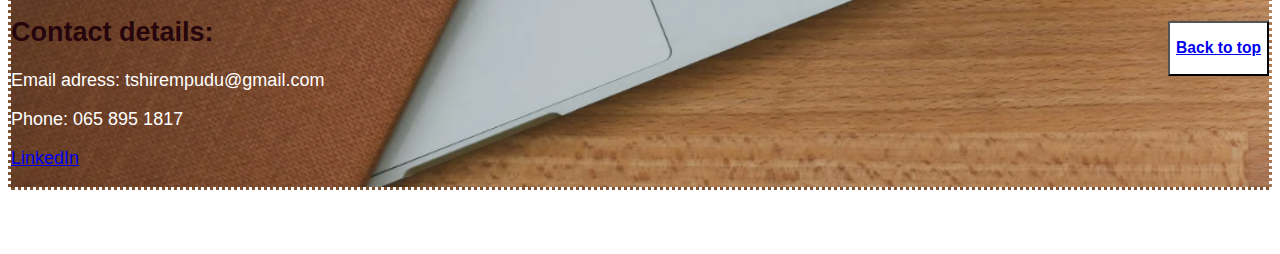
<file: Resume8.html>
<DOCTYPE! html>
    <html>

    <head>
        <!--This is the name of my title/webite's tab-->
        <title>My digital resume</title>
        <link rel="stylesheet" href="CSS\stylesheet8.css"/>
        <meta name="viewport" content="width=device-width, initial-scale=1.0">

    </head>

    <!--Body-->
    <body>
        <section class="split1" id="bottomCover">
            <!--This slpits both of my sections-->
            <section>
                <header class="heading">
                    <!--Optimising my profile photo-->
                    <picture>
                        <source srcset="./image/default.jpg" media="(max-width: 900px)">
                        <source srcset="./image/small.jpg" media="(max-width: 1350px)">
                        <img src="./image/profile.JPG" alt="profile" width="50%" height="50%"> 
                    </picture>
                    
                    <h1>Tshireletso Mpudu.</h1>
                    <p>An inductory personal statement.</p>
                    </div>
                </header>
            </section>

            <!--Section-->
            <section class="content">
                <aside class="menu">
                    <!--This is to aside Menu heading and the nav content to the side-->
                    <div id="nav">
                        <h2>Menu</h2>
                        <ul>
                            <li><a href="#education">Education</a></li>
                            <li><a href="#experiance">Experiance</a></li>
                            <li><a href="#skills">Skills</a></li>
                            <li><a href="#contact details">Contact details</a></li>
                        </ul>
                    </div>
                </aside>

                <article>
                    <!--This is my main content-->
                    <h2 id="education">Education</h2>
                    
                    <h3>Intro to web<a href="codeacademy">CodeAcademy</a></h3>
                    <p>Lorem ipsum dolor sit amet, consectetur adipiscing elit, sed do eiusmod tempor incididunt ut
                        labore
                        et dolore magna aliqua. Habitant morbi tristique senectus et netus et malesuada fames.
                        Sapien et
                        ligula ullamcorper malesuada proin libero. Lorem dolor sed viverra ipsum nunc aliquet.
                        Condimentum
                        lacinia quis vel eros donec ac. Et malesuada fames ac turpis. Venenatis lectus magna
                        fringilla
                        urna
                        porttitor. Enim nulla aliquet porttitor lacus luctus accumsan tortor posuere. Amet purus
                        gravida
                        quis blandit turpis cursus. Malesuada proin libero nunc consequat interdum varius. Tortor
                        condimentum lacinia quis vel eros donec ac. Pellentesque habitant morbi tristique senectus
                        et
                        netus
                        et malesuada fames. Luctus venenatis lectus magna fringilla urna porttitor rhoncus. Integer
                        feugiat
                        scelerisque varius morbi. Nec tincidunt praesent semper feugiat nibh. Vel pretium lectus
                        quam
                        id.
                        Dignissim convallis aenean et tortor at risus. Enim neque volutpat ac tincidunt vitae
                        semper.
                    </p>

                    <h3>Qualification 2</h3>

                    <p>Lorem ipsum dolor sit amet, consectetur adipiscing elit, sed do eiusmod tempor incididunt
                        ut
                        labore
                        et dolore magna aliqua. Habitant morbi tristique senectus et netus et malesuada fames.
                        Sapien et
                        ligula ullamcorper malesuada proin libero. Lorem dolor sed viverra ipsum nunc aliquet.
                        Condimentum
                        lacinia quis vel eros donec ac. Et malesuada fames ac turpis. Venenatis lectus magna
                        fringilla
                        urna
                        porttitor. Enim nulla aliquet porttitor lacus luctus accumsan tortor posuere. Amet purus
                        gravida
                        quis blandit turpis cursus. Malesuada proin libero nunc consequat interdum varius.
                        Tortor
                        condimentum lacinia quis vel eros donec ac. Pellentesque habitant morbi tristique
                        senectus et
                        netus
                        et malesuada fames. Luctus venenatis lectus magna fringilla urna porttitor rhoncus.
                        Integer
                        feugiat
                        scelerisque varius morbi. Nec tincidunt praesent semper feugiat nibh. Vel pretium lectus
                        quam
                        id.
                        Dignissim convallis aenean et tortor at risus. Enim neque volutpat ac tincidunt vitae
                        semper.
                    </p>

                    <h2 id="experiance">Experiance</h2>

                    <h3>Job 1</h3>
                    <ul>
                        <li>A sentence about the responsibilities of the job</li>
                        <li>A sentence about the responsibilities of the job</li>
                        <li>A sentence about the responsibilities of the job</li>
                        <li>A sentence about the responsibilities of the job</li>
                    </ul>

                    <h3>Job 2</h3>
                    <ul>
                        <li>A sentence about the responsibilities of the job</li>
                        <li>A sentence about the responsibilities of the job</li>
                        <li>A sentence about the responsibilities of the job</li>
                        <li>A sentence about the responsibilities of the job</li>
                    </ul>

                    <h2 id="skills">Skills</h2>
                    <ul>
                        <li>Skill 1</li>
                        <li>Skill 2</li>
                        <li>Skill 3</li>
                        <li>Skill 4</li>
                    </ul>
                </article>
            </section>
        </section>

        <!--Footer-->
        <footer>
            <!--This button takes the viewr back to the start of my resume-->
            <button id="button">
                <h3><a href="#heading" id="back-a">Back to top</a></h3>
            </button>

            <!---------------------------------------------------------Form section--------------------------------------------------------------->
            <form action="https://formsubmit.co/tshirempudu@gmail.com" method="POST">
                <fieldset>

                <!--This gives the sender multiple choices to select from-->
                <select name="subject" id="subject">
                    <option value="interview">Interviw oppurtunity</option>
                    <option value="recruiter">Recruiter</option>
                    <option value="website feedback">Website feedback</option>
                </select>
                <br>
                <br>

                <div>
                    <!--This div nest the following content-->
                    <div>
                        <!--The following are my radio buttons-->
                        <label for="title">Title:</label>

                        <label for=" title">Mr.</label>
                        <input type="radio" name="title" value="Mr." id="Mr.">

                        <lable for="title">Ms.</lable>
                        <input type="radio" name="title" value="Ms." id="Ms.">
                    </div>
                    <br>

                    <div>
                        <!--Name and surname for the sender-->
                        <label for="firtst name">First name:</label>
                        <input type="text" id="firts name" name="First name" placeholder="name" required>
                        <br>
                        <br>

                        <div>
                            <label for="last name">Last name:</label>
                            <input type="text" id="last name" name="Last name" required placeholder="last name"
                                required>
                        </div>
                        <br>

                        <div>
                            <!--This for the snder to put their email-->
                            <lable for="email address">Email address:</lable>
                            <input type="text" id="email adress" placeholder="email address" required>
                        </div>
                        <br>

                        <!--This is where the sender writes their request-->
                        <textarea name="message" id="text" cols="30" rows="10" placeholder="Message here please"
                            required></textarea>
                        <br>

                        <!--This is for the sender to reset their input-->
                        <div>
                            <input type="reset">
                        </div>
                        <br>

                        <!--This is for the sender to submit their input when done-->
                        <div>
                            <input type="submit">
                        </div>
                    </div>
                </fieldset>
            </form>
            <!-----------------------------------------------------End of form------------------------------------------------------------------------------------>

            <h2 id="contact details:">Contact details:</h2>
            <!--This includes my contact details-->

            <p>Email adress: tshirempudu@gmail.com</p>
            <p>Phone: 065 895 1817</p>
            <p><a href="linkedin">LinkedIn</a></p>
        </footer>

    </body>
    </html>
</file>
<file: CSS/stylesheet.css>
html{
    font-family: Arial, Helvetica, sans-serif;
}

.heading{
    text-align: center;
    background-color: rgb(93, 202, 202);
    color: white;

}

.menu{
    font-family: Georgia, 'Times New Roman', Times, serif;
    background-color: rgb(194, 87, 194);
    height:fit-content;
    width: fit-content;
}

a:hover{color: red}

.content{
    background-color:rgb(76, 115, 188);
    color: white;
}

article{
    margin-left: 2%;
}

footer{
    background-color: rgb(194, 87, 194);
}
</file>
<file: CSS/stylesheet5.css>
/*A font declaration to my html code*/
html {
    font-family: Arial, Helvetica, sans-serif;
}


/*A selector which focuses on heading content*/
.heading {
    /* text-align: center; */
    background-color: rgb(255, 255, 255);
    color: rgb(255, 255, 255);
    text-align: center;
    font-size: x-large;
    background-image: url(../image/Background.png);
    background-size: cover;
    background-repeat: no-repeat;
    background-position: fit-content;
    height: 2000px;
}

/*A selector which focuses on menu*/
.menu {
    font-family: Georgia, 'Times New Roman', Times, serif;
    background-color: rgb(125, 83, 52);
    padding-top: 2px;
    height: fit-content;
    width: fit-content;
    /* position: static; */
}

/*This is applies to every link in my html code*/
a:hover {
    color: rgb(255, 0, 0)
}

/*This selector focuses on the content*/
.content {
    background-color: rgb(150, 149, 150);
    border-style: dotted;
    color: rgb(255, 255, 255);

}

/*This selector focuses on footer*/
footer {
    background-color: rgb(125, 83, 52);
    border-style: dotted;
    display: right;
    font-size: large;
}

/* This targets my profile photo */
img {
    border-radius: 50%;
    border: 2px solid white;
    height: auto;
    padding-top: 1px;
    width: 50%;
}

/* This colors all the heading in size h2 */
h2 {
    color: rgb(38, 5, 12);
}

/* This targerts the body of the resume */
body {
    margin-top: 5%;
    margin-bottom: 5%;
}

/* This splits my resume content into two sections */
.split1 {
    display: flex;
    border-style:dotted;
}

#bottomCover {
    margin-bottom: -1px;
}

/* This back to top button */
#button {
    background-color: rgb(255, 255, 255);
    float: right;
    margin-top: 38%;
}
</file>
